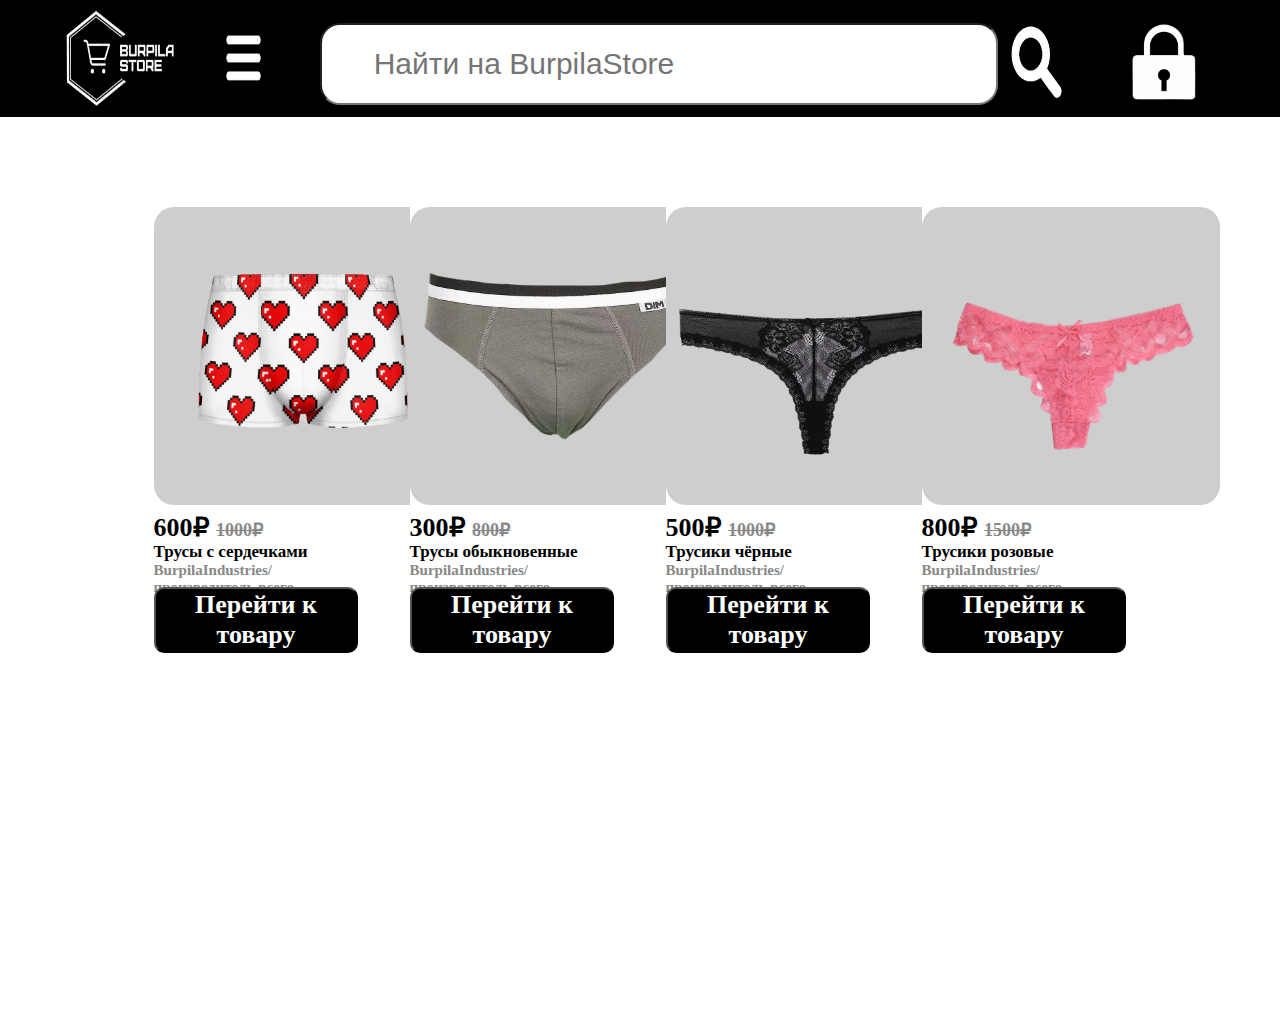
<file: index.html>
<html>
    <link rel="stylesheet" href="styles.css">
    <base target="main_">
    <header class="header">
    <A href="index.html" class="logo"><img src="logoWH.png" alt="домашняя страница" width="100%" height="100%"></A> 
    <input autocomplete="off" id="searchInput" class="large-input" maxlength="300" placeholder="     Найти на BurpilaStore" >
    <button class="button" onclick="authorization1()"><img src="loop.png" width="80" height="65" class="log" ></button>
    <A href="authorization.html" class="auto"><img src="auto.png" alt="авторизация" width="100" height="100" class="autoIMG"></A> 
    <button onclick="menu()" class="Menu-Button" id="Menu-Button"><img src="menu.png" width="80" height="65" class="log" ></button>
    </header>
    <div id="modal" class="modal notdisplay" >
        <div class="modal-content">
                <ul class="invisible-list" >
                    <li><A href="index.html" class="down"><button class="but"></A> </li>
                    <li><A href="index.html" class="down"><button class="but"></A> </li>
                    <li><A href="index.html" class="down"><button class="but"></A> </li>
                </ol>
        </div>
    </div>

    <div class="mainframe">
        <div class="Preview PreviewX PreviewY">
            <font face="Century Gothic">
            <img src="heart.png" alt="изображение товара" class="imgPR">
            <label class="labelPRcost"> 600₽  <s class="small">1000₽</s></label>
            <label class="labelPRN">Трусы с сердечками
            </label>
            <label class="labelPR">BurpilaIndustries/производитель всего</label>
            <button class="buttonPR" onclick="location.href='product.html'">Перейти к товару</button>
            </font>
        </div>
        <div class="Preview PreviewX1 PreviewY">
            <font face="Century Gothic">
            <img src="common.png" alt="изображение товара" class="imgPR" id="a">
            <label class="labelPRcost"> 300₽  <s class="small">800₽</s></label>
            <label class="labelPRN">Трусы обыкновенные</label>
            <label class="labelPR">BurpilaIndustries/производитель всего</label>
            <button class="buttonPR" onclick="RikHolder('a')">Перейти к товару</button>
            </font>
        </div>
        <div class="Preview PreviewX2 PreviewY">
            <font face="Century Gothic">
            <img src="strings.png" alt="изображение товара" class="imgPR" id="b">
            <label class="labelPRcost"> 500₽  <s class="small">1000₽</s></label>
            <label class="labelPRN">Трусики чёрные</label>
            <label class="labelPR">BurpilaIndustries/производитель всего</label>
            <button class="buttonPR" onclick="RikHolder('b')">Перейти к товару</button>
            </font>
        </div>
        <div class="Preview PreviewX3 PreviewY">
            <font face="Century Gothic">
            <img src="stringspink.png" alt="изображение товара" class="imgPR" id="c">
            <label class="labelPRcost"> 800₽  <s class="small">1500₽</s></label>
            <label class="labelPRN">Трусики розовые</label>
            <label class="labelPR">BurpilaIndustries/производитель всего</label>
            <button class="buttonPR" onclick="RikHolder('c')">Перейти к товару</button>
            </font>
        </div>

    </div>

    <script>

function RikHolder(name)
{
    document.getElementById(name).src = "Rik.gif";
}

function authorization1()
{
    let a = document.cookie;
    alert(document.cookie);
}
function registr()
{
    document.cookie = "authorized=tr21";
    alert(document.cookie);
}

function menu()
{
    if(document.getElementById("modal").classList.contains("notdisplay"))
    {
        document.getElementById("modal").classList.remove("notdisplay");
    }
    else
    {
        document.getElementById("modal").classList.add("notdisplay");
    }
}


    </script>
</body>
</html>
</file>
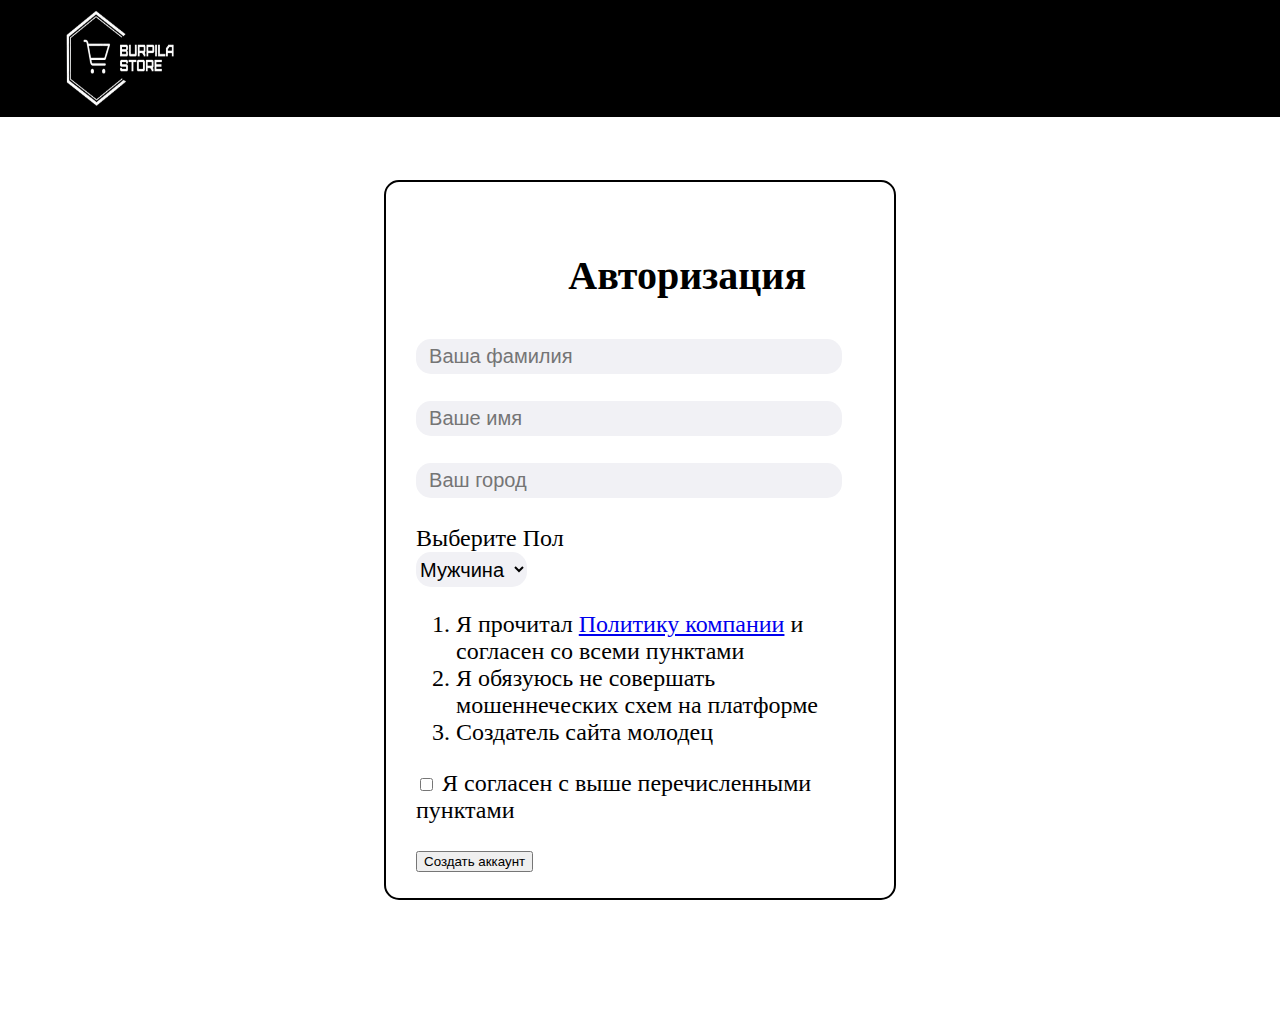
<file: authorization.html>
<html>
    <link rel="stylesheet" href="styles.css">
    <base target="main_">
    <header class="header">
    <A href="index.html" class="logo"><img src="logoWH.png" alt="домашняя страница" width="100%" height="100%"></A>

</header>
<div class="mainframe">
    <form class="form cool-input" >
            <label class="center"><p>Авторизация</p></label>
            <input placeholder="  Ваша фамилия" class="size cool-input" id="name" ><br><br>
            <input placeholder="  Ваше имя" class="size  cool-input" id="secondname" ><br><br>
            <input placeholder="  Ваш город" class="size cool-input" id="city" > <br><br>
            <label>Выберите Пол</label><br>
            <select id="dropdown" name="dropdown" required class="size1 cool-input">
                <option value="option1">Мужчина</option>
                <option value="option2">Женщина</option>
            </select>
            <label>
                <ol>
                    <li>Я прочитал <A href="Document.doc" >Политику компании</A> и согласен со всеми пунктами</li>
                    <li>Я обязуюсь не совершать мошеннеческих схем на платформе</li>
                    <li>Создатель сайта молодец</li>
                </ol>
                <input type="checkbox" id="agreement" >
                Я согласен с выше перечисленными пунктами
            </label> <br><br>
            <button onclick="Send()">Создать аккаунт</button>
            

    </form>

</div>
<script>
function Send()
{
    if (document.getElementById("agreement").checked){
    let name = document.getElementById("name").value;
    let secondname = document.getElementById("secondname").value;
    let city = document.getElementById("city").value;
    alert(name + " "+ secondname + " из города " + city + ", ваши данные отправленны");
    }
    else{
    alert("Вы не согласились с нашей политикой");
    }
}
</script>
</html>
</file>
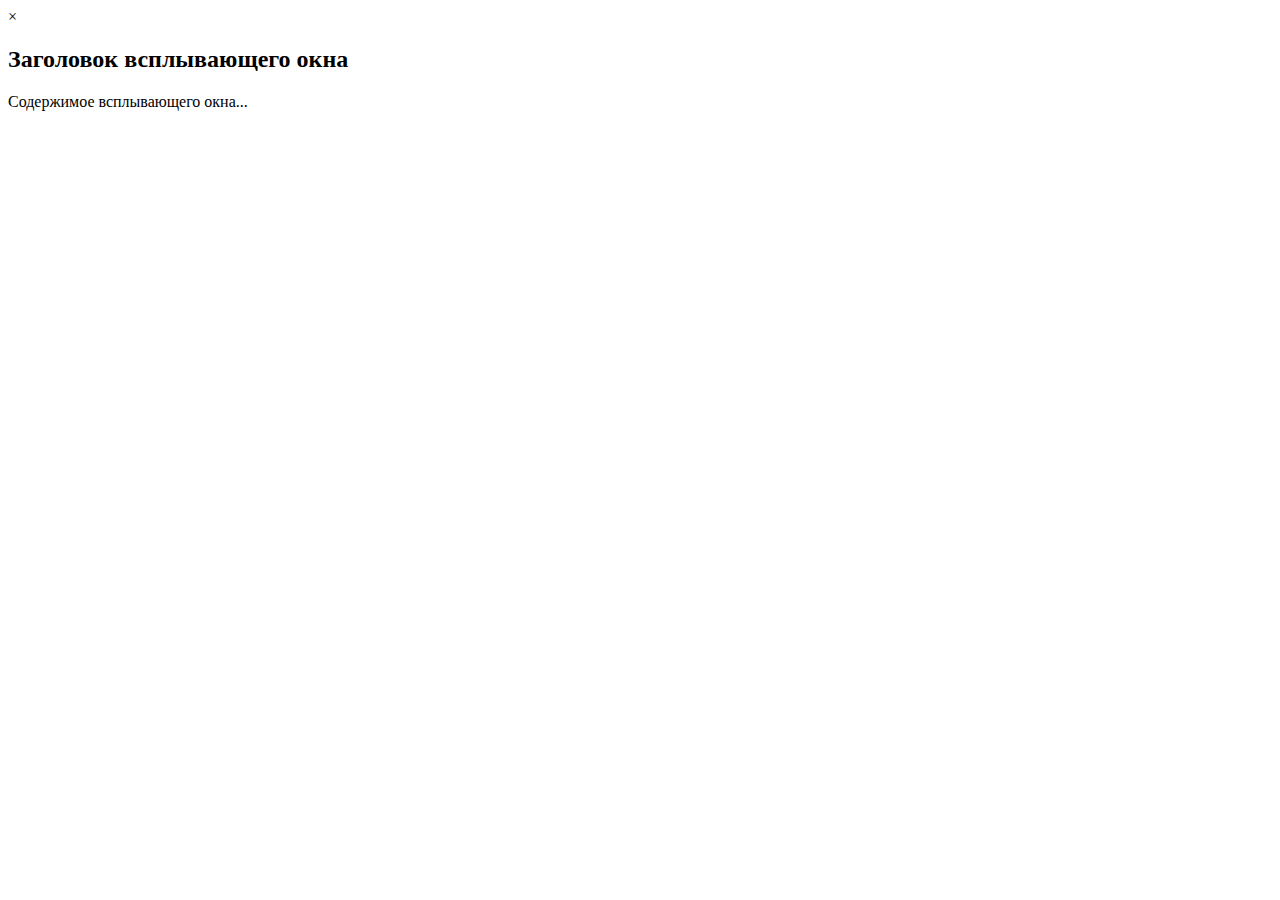
<file: middle.html>
<html>
   
   
    <body>


        <div id="modal" class="modal" >
            <div class="modal-content">
                <span class="close-btn">&times;</span>
                <h2>Заголовок всплывающего окна</h2>
                <p>Содержимое всплывающего окна...</p>
            </div>
        </div>
<script>

function Boop()
{
    let a;
    a = document.getElementById("field1").value;
    alert(a);
}



</script>

</body>
</html>
</file>
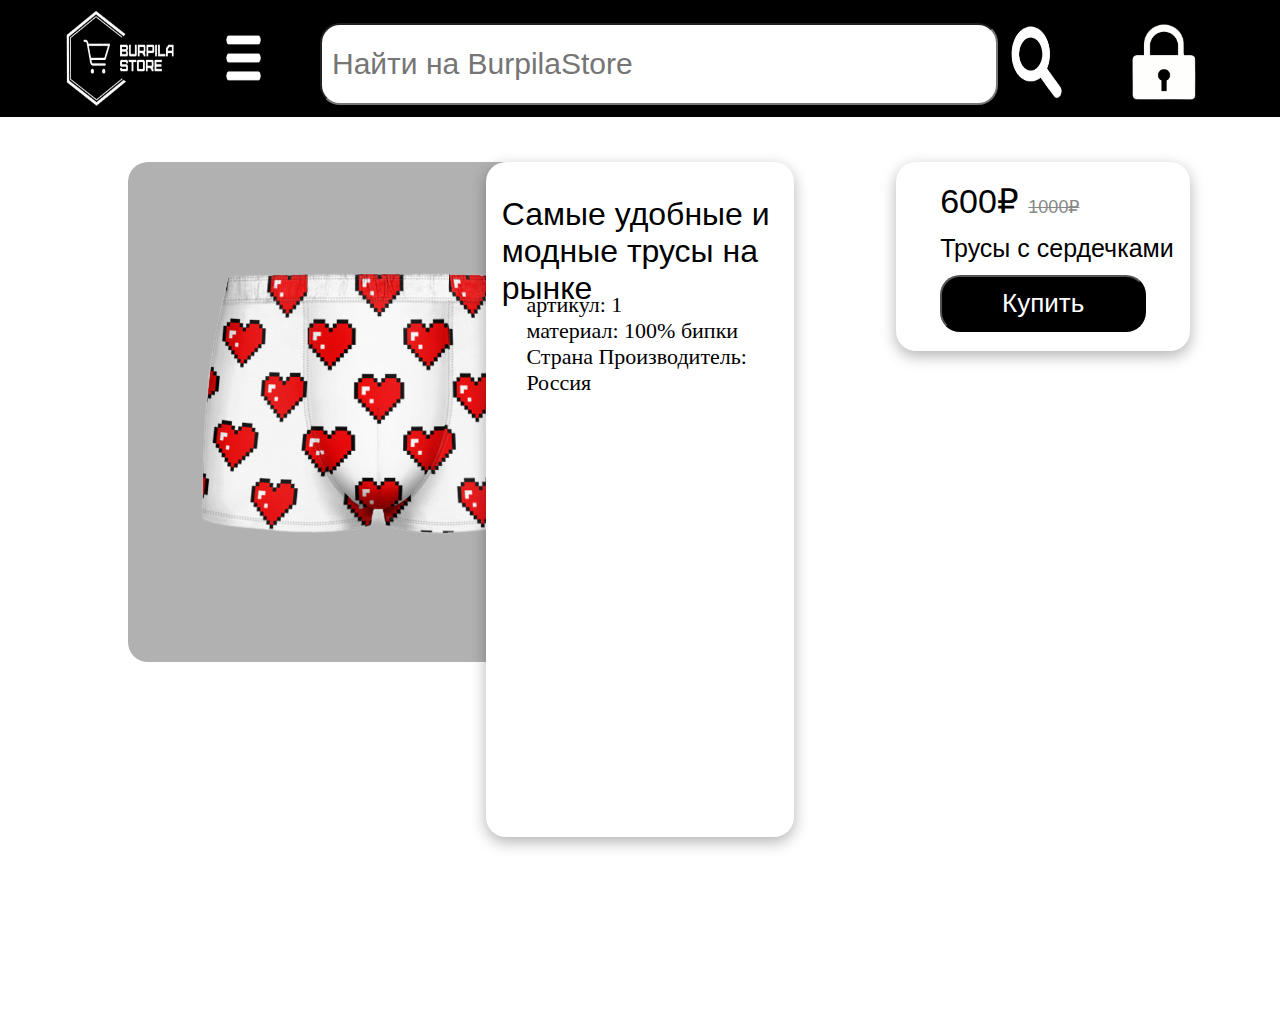
<file: product.html>
<html>
    <link rel="stylesheet" href="styles.css">
    <base target="main_">
    <header class="header">
    <A href="index.html" class="logo"><img src="logoWH.png" alt="домашняя страница" width="100%" height="100%"></A> 
    <input autocomplete="off" id="searchInput" class="large-input" maxlength="300" placeholder="Найти на BurpilaStore" >
    <button class="button" onclick="authorization1()"><img src="loop.png" width="80" height="65" class="log" ></button>
    <A href="authorization.html" class="auto"><img src="auto.png" alt="авторизация" width="100" height="100" class="autoIMG"></A> 
    <button onclick="menu()" class="Menu-Button" id="Menu-Button"><img src="menu.png" width="80" height="65" class="log" ></button>
    </header>

    <div id="modal" class="modal notdisplay" >
        <div class="modal-content">
                <ul class="invisible-list" >
                    <li><A href="index.html" class="down"><button class="but"></A> </li>
                    <li><A href="index.html" class="down"><button class="but"></A> </li>
                    <li><A href="index.html" class="down"><button class="but"></A> </li>
                </ol>
        </div>
    </div>
    <div class="mainframe">
        <div class="productIMGframe">
            <img src="heart.png" class="productIMG">
        </div>
        <div class="productTXT">
            <label class="LabelHeader">Самые удобные и модные трусы на рынке</label>
                <ul class="labelMat ListMat" >
                    <li>артикул: 1</li>
                    <li>материал: 100% бипки</li>
                    <li>Страна Производитель: Россия</li>
                </ol>
        </div>
        </div>
        <div class="productBuy">
            <label class="BuyLabel"> 600₽  <s class="small">1000₽</s></label>
            <label class="BuyLabel2">Трусы с сердечками</label>
            <button class="BuyButton">Купить</button>
        </div>
    </div>

<script>
    function menu()
{
    if(document.getElementById("modal").classList.contains("notdisplay"))
    {
        document.getElementById("modal").classList.remove("notdisplay");
    }
    else
    {
        document.getElementById("modal").classList.add("notdisplay");
    }
}
</script>
</html>
</file>
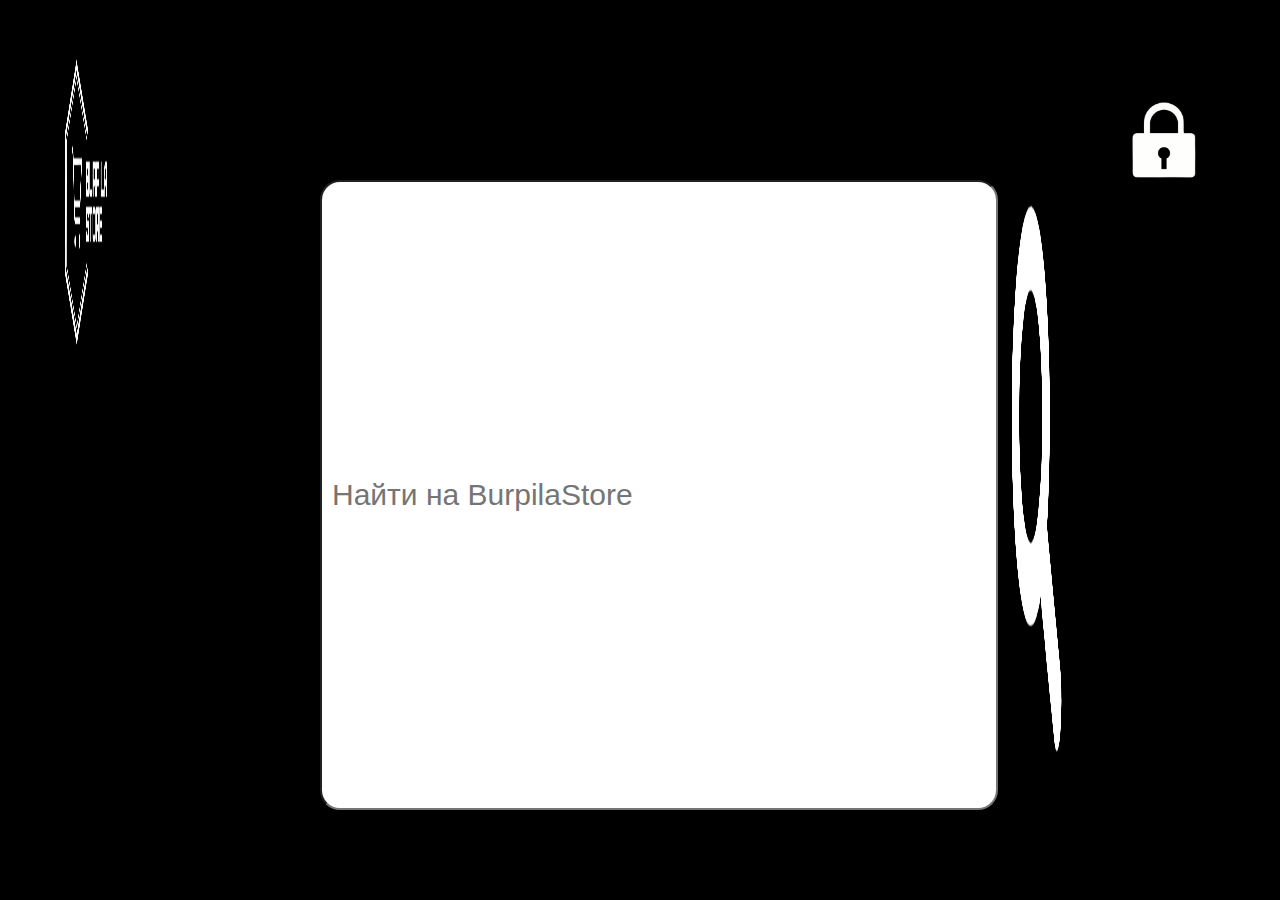
<file: top.html>
<html>
    <link rel="stylesheet" href="styles.css">
    <base target="main_">
<body bgcolor="black">
    <A href="index.html" class="logo"><img src="logoWH.png" alt="домашняя страница" width="39%" height="39%"></A> 
    <input autocomplete="off" id="searchInput" class="large-input" maxlength="300" placeholder="Найти на BurpilaStore" >
    <button class="button" onclick="authorization1()"><img src="loop.png" width="80" height="65" class="log" ></button>
    <A href="authorization.html" class="auto"><img src="auto.png" alt="авторизация" width="100" height="100"></A> 
    <button onclick="menu()" class="Menu-Button" id="Menu-Button">Меню</button>



    <script>

function authorization1()
{
    let a = document.cookie;
    alert(document.cookie);
}
function registr()
{
    document.cookie = "authorized=tr21";
    alert(document.cookie);
}

function menu()
{
    alert(document.getElementById("modal").classList);
}


    </script>
</body>
</html>
</file>
<file: styles.css>
p {
    font-family: 'Times New Roman';
    font-weight: bold;
    font-size: 40px;
}

.small{
    font-size: 18px;
    color: #888;
}

.center{
    position: relative;
    left: 34%;
}

.large-input {
    width: 53%; 
    height: 70%; 
    font-size: 30px; 
    padding: 10px; 
    top: 20%; 
    left: 25%; 
    border-radius: 20px;
    position: absolute;
    box-sizing: border-box; 
}

.productIMGframe{
    max-width: 500;
    max-height: 500;
    position: relative;
    top: 5%;
    background-color: #b1b1b1;
    border-radius: 20px;

}


.productIMG{
    max-width: 500;
    max-height: 500;
    position: relative;
    top: 5%;

    border-radius: 20px;
}

.productTXT{
top: 5%;
position: absolute;
left: 35%;
width: 30%;
height: 75%;
background-color: white;
border-radius: 20px;
box-shadow: 0 5px 15px rgba(0, 0, 0, 0.3);
}

.productBuy{
    left: 70%;
    width: 23%;
    height: 21%;
    position: absolute;
    background-color: white;
    top: 18%;
    border-radius: 20px;
    box-shadow: 0 5px 15px rgba(0, 0, 0, 0.3);
}

.BuyButton{
    height: 30%;
    width: 70%;
    background-color: #000;
    color: white;
    position: absolute;
    border-radius: 20px;
    font-size: 26px;
    top: 60%;
    left: 15%;
}

.BuyLabel2{
    font-family: Arial, Helvetica, sans-serif;
    top: 38%;
    left: 15%;
    font-size: 25px;
    position: absolute;
}

.BuyLabel{
    font-family: Arial, Helvetica, sans-serif;
    top: 10%;
    left: 15%;
    font-size: 34px;
    position: absolute;

}

.size1{
    font-size: 20px;
    height: 35px;
    border: #fefefe;
    background-color: #F1F1F5;

}

.size{
    font-size: 20px;
    height: 35px;
    width: 95%;
    border: #fefefe;
    background-color: #F1F1F5;

}

.cool-input{
    border-radius: 15px;
    box-sizing: border-box; 
}

.cool-input:focus{
    outline: none;
}
.cool-input:focus::placeholder{
    color: transparent;
}

.header{
    height: 13%;
    z-index: 100;
    position: fixed; 
    top: 0; 
    left: 0; 
    width: 100%;
    background-color: black;
}
.large-input:hover{
    filter:
    drop-shadow(0px 0px 4px white);
}

.labelHeader{
    position: absolute;
    font-size: 32px;
    font-family: Arial, Helvetica, sans-serif;
    top: 5%;
    left: 5%;
}

.ListMat{
    position: absolute;
    top: 16%;
    font-size: 22px;
}

ul.labelMat{
    list-style-type: none;
    margin-bottom: 20px;
}

.logo{
    position: absolute;
    left: 5%;
    height: 90%;
    width: 9%;
    top: 5%;
}
.log{
    position: absolute;
    left: 5%;
    height: 90%;
    width: 90%;
    top: 5%;
}

.button{
    position: absolute;
    left: 78%;
    top: 18%;
    height: 70%;
    width: 6%;
    background-color: black;
    border: none;
    
    
}

.logo:hover{
filter:
drop-shadow(0px 0px 12px white);
}

.mainframe{
    position: absolute;
    left: 10%;
    top: 13%;
    height: 100%;
    width: 80%;
    /*background-color: aqua;*/
}

.imgPR{
    position:absolute;
    border-radius: 20px;
    max-width: 298px;
    max-height: 298px;
    background-color:#cecece;
}

.labelPR{
    top: 355px;
    position:absolute;
    font-weight: bold;
    font-size: 15px;
    color: #888;
}
.labelPRN{
    top: 335px;
    position:absolute;
    font-weight: bold;
    font-size: 17px;
    color: #000000;
}
.labelPRcost{

    top: 305px;
    position:absolute;
    font-weight: bold;
    font-size: 26px;
}

.buttonPR{
    font-family:'Times New Roman';
    top: 380px;
    width: 100%;
    position:absolute;
    font-weight: bold;
    font-size: 26px;
    border-radius: 10px;
    color: white;
    background-color: black;
}

.Preview{
    position:absolute;
    height: 400px;
    width: 20%;
    background-color: white;
}
.PreviewY{
    top: 10%;
}

.PreviewX{
    left: 2.5%;
}

.PreviewX1{
    left: 27.5%;
}
.PreviewX2{
    left: 52.5%;
}
.PreviewX3{
    left: 77.5%;
}

.log:hover{
    filter:
    drop-shadow(0px 0px 8px white);
    }

ul.invisible-list li {
    list-style-type: none;
    margin-bottom: 20px;
}

.auto{
    position: absolute;
    top: 10%;
    left: 87%;
}

.autoIMG:hover{
    filter:
    drop-shadow(0px 0px 8px white);
}
.menu-button{
    position: absolute;
    top: 15%;
    left: 16%;
    height: 70%;
    width: 6%;
    background-color: black;
    border: none;
}
.but{
    height: 3%;
    width: 70%;
}
.down{
    top: 10%;
}
.modal{
    position: fixed;
    z-index: 10;
    height: 100%;
    width: 100%;
    top: 13%;
    left: 0%;
    background-color: rgba(0, 0, 0, 0.404);
}

.notdisplay{
    display: none;
}
.modal-content {
    background-color: #fefefe;
    padding: 20px;
    border: 1px solid #888;
    width: 17%;
    height: 100%;
    top: 0%;
    left: 0%;
    box-shadow: 0 5px 15px rgba(0, 0, 0, 0.3); /* Тень */
    animation: slideIn 0.8s ease-out;
    position: relative;
}

.form{
    border-color: black;
    border: 2px solid #000;
    padding: 30px;
    top: 7%;
    position: relative;
    height: 80%;
    width: 50%;
    margin:auto;
    font-size: 24px;

}

@keyframes slideIn {
    from {
        opacity: 0;
        transform: translateX(-100%);
    }
    to {
        opacity: 1;
        transform: translateX(0);
    }
}
</file>
